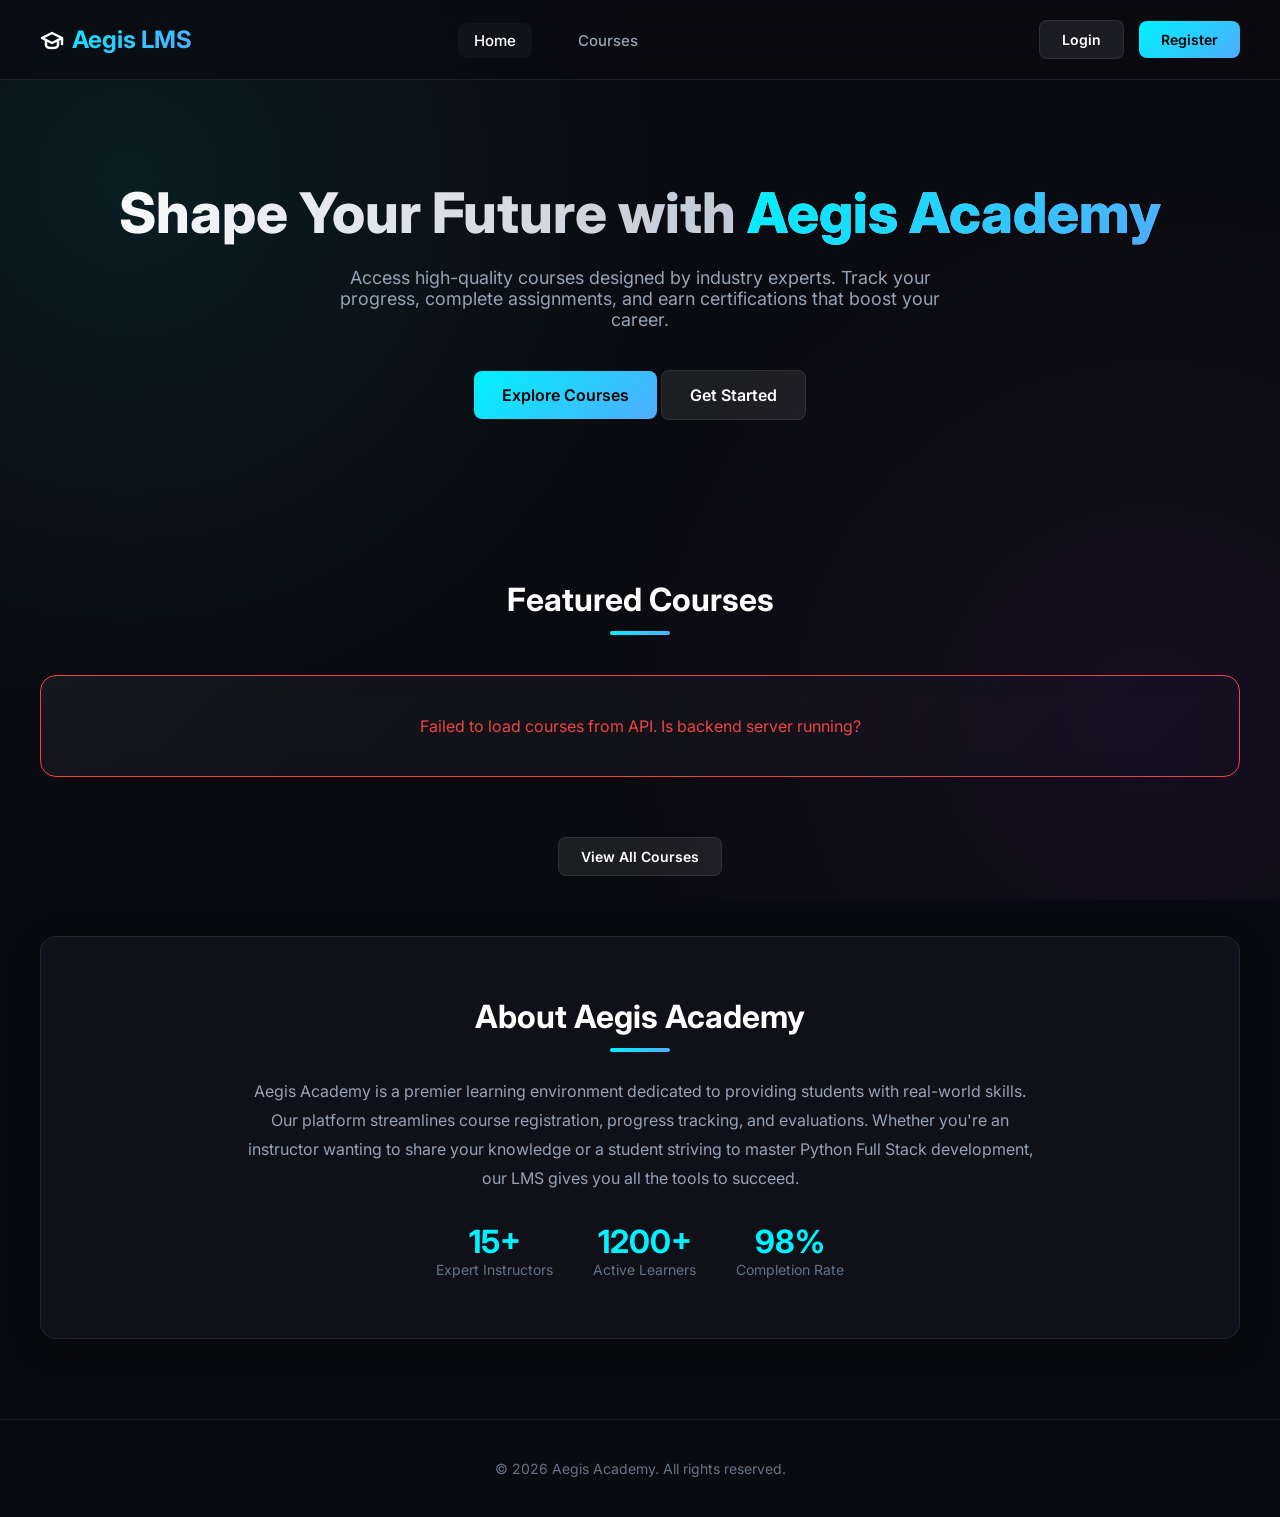
<file: Frontend/index.html>
<!DOCTYPE html>
<html lang="en">
<head>
    <meta charset="UTF-8">
    <meta name="viewport" content="width=device-width, initial-scale=1.0">
    <title>Aegis Academy | Learning Management System</title>
    <meta name="description" content="Manage and explore courses, submit assignments, track progress and earn certifications at Aegis Academy.">
    <link rel="stylesheet" href="style.css">
</head>
<body id="page-index">
    <!-- Navigation Bar -->
    <nav class="navbar">
        <a href="index.html" class="logo">
            <svg width="24" height="24" viewBox="0 0 24 24" fill="none" stroke="currentColor" stroke-width="2.5" stroke-linecap="round" stroke-linejoin="round"><path d="M22 10v6M2 10l10-5 10 5-10 5z"></path><path d="M6 12v5c0 2 2 3 6 3s6-1 6-3v-5"></path></svg>
            Aegis LMS
        </a>
        <button class="mobile-nav-toggle" id="nav-toggle">☰</button>
        <ul class="nav-links" id="nav-links">
            <li><a href="index.html" class="active">Home</a></li>
            <li><a href="courses.html">Courses</a></li>
            <li><a href="dashboard.html" class="student-only">Dashboard</a></li>
            <li><a href="enrollments.html" class="student-only">Enrollments</a></li>
            <li><a href="assignments.html" class="student-only">Assignments</a></li>
            <li><a href="admin.html" class="admin-only">Admin Control</a></li>
        </ul>
        <div class="nav-buttons" id="auth-buttons">
            <a href="login.html" class="btn btn-secondary">Login</a>
            <a href="register.html" class="btn btn-primary">Register</a>
        </div>
    </nav>

    <!-- Hero Banner -->
    <header class="hero container">
        <h1>Shape Your Future with <span>Aegis Academy</span></h1>
        <p>Access high-quality courses designed by industry experts. Track your progress, complete assignments, and earn certifications that boost your career.</p>
        <div class="hero-actions">
            <a href="courses.html" class="btn btn-primary" style="padding: 14px 28px; font-size: 16px;">Explore Courses</a>
            <a href="register.html" class="btn btn-secondary" style="padding: 14px 28px; font-size: 16px;">Get Started</a>
        </div>
    </header>

    <!-- Featured Courses Section -->
    <section class="container" style="padding: 60px 0;">
        <h2 class="section-title">Featured Courses</h2>
        <div class="courses-grid" id="featured-courses-container">
            <!-- Loading state, will be replaced by JS -->
            <div class="glass-card course-card" style="grid-column: 1 / -1; text-align: center; padding: 40px;">
                <p style="color: var(--text-secondary);">Connecting to API server and fetching courses...</p>
            </div>
        </div>
        <div style="text-align: center;">
            <a href="courses.html" class="btn btn-secondary">View All Courses</a>
        </div>
    </section>

    <!-- About Section -->
    <section class="container glass-panel" style="padding: 60px; margin-bottom: 80px; position: relative; overflow: hidden;">
        <div style="max-width: 800px; margin: 0 auto; text-align: center;">
            <h2 class="section-title" style="margin-bottom: 25px;">About Aegis Academy</h2>
            <p style="color: var(--text-secondary); font-size: 16px; line-height: 1.8; margin-bottom: 30px;">
                Aegis Academy is a premier learning environment dedicated to providing students with real-world skills. 
                Our platform streamlines course registration, progress tracking, and evaluations. Whether you're an 
                instructor wanting to share your knowledge or a student striving to master Python Full Stack development, 
                our LMS gives you all the tools to succeed.
            </p>
            <div style="display: flex; justify-content: center; gap: 40px; flex-wrap: wrap;">
                <div>
                    <h3 style="font-size: 32px; color: var(--accent-blue); font-weight: 700;">15+</h3>
                    <p style="color: var(--text-muted); font-size: 14px;">Expert Instructors</p>
                </div>
                <div>
                    <h3 style="font-size: 32px; color: var(--accent-blue); font-weight: 700;">1200+</h3>
                    <p style="color: var(--text-muted); font-size: 14px;">Active Learners</p>
                </div>
                <div>
                    <h3 style="font-size: 32px; color: var(--accent-blue); font-weight: 700;">98%</h3>
                    <p style="color: var(--text-muted); font-size: 14px;">Completion Rate</p>
                </div>
            </div>
        </div>
    </section>

    <footer style="text-align: center; padding: 40px 0; border-top: 1px solid var(--glass-border); color: var(--text-muted); font-size: 14px;">
        <p>&copy; 2026 Aegis Academy. All rights reserved.</p>
    </footer>

    <script src="script.js"></script>
</body>
</html>
</file>
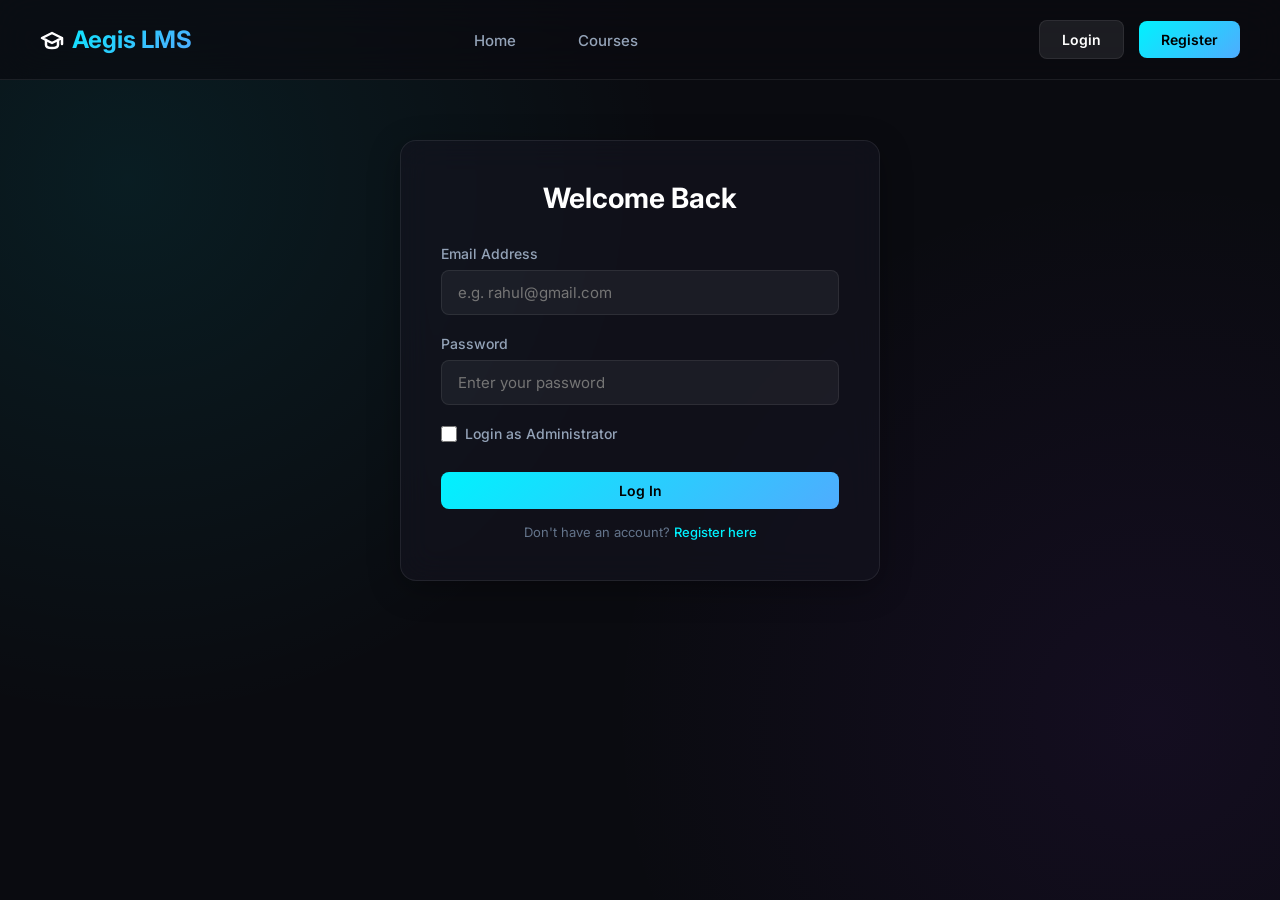
<file: Frontend/admin.html>
<!DOCTYPE html>
<html lang="en">
<head>
    <meta charset="UTF-8">
    <meta name="viewport" content="width=device-width, initial-scale=1.0">
    <title>Admin Dashboard | Aegis LMS</title>
    <link rel="stylesheet" href="style.css">
</head>
<body id="page-admin">
    <!-- Navigation Bar -->
    <nav class="navbar">
        <a href="index.html" class="logo">
            <svg width="24" height="24" viewBox="0 0 24 24" fill="none" stroke="currentColor" stroke-width="2.5" stroke-linecap="round" stroke-linejoin="round"><path d="M22 10v6M2 10l10-5 10 5-10 5z"></path><path d="M6 12v5c0 2 2 3 6 3s6-1 6-3v-5"></path></svg>
            Aegis LMS
        </a>
        <button class="mobile-nav-toggle" id="nav-toggle">☰</button>
        <ul class="nav-links" id="nav-links">
            <li><a href="index.html">Home</a></li>
            <li><a href="courses.html">Courses</a></li>
            <li><a href="dashboard.html" class="student-only">Dashboard</a></li>
            <li><a href="enrollments.html" class="student-only">Enrollments</a></li>
            <li><a href="assignments.html" class="student-only">Assignments</a></li>
            <li><a href="admin.html" class="active admin-only">Admin Control</a></li>
        </ul>
        <div class="nav-buttons" id="auth-buttons">
            <!-- Populated dynamically -->
        </div>
    </nav>

    <!-- Main Dashboard Container -->
    <main class="container" style="padding: 40px 0;">
        <div style="display: flex; justify-content: space-between; align-items: center; margin-bottom: 30px; flex-wrap: wrap; gap: 15px;">
            <div>
                <h2 style="font-size: 28px; font-weight: 700; margin-bottom: 5px;">Management Console</h2>
                <p style="color: var(--text-secondary); font-size: 15px;">Add, modify, and delete database records for all LMS models.</p>
            </div>
            <div id="active-db-badge" class="badge badge-active" style="padding: 8px 16px; font-size: 13px;">Connected: MongoDB Atlas</div>
        </div>

        <!-- Tab Headers -->
        <div class="tab-headers">
            <button class="tab-btn active" onclick="switchTab('students')">Students</button>
            <button class="tab-btn" onclick="switchTab('instructors')">Instructors</button>
            <button class="tab-btn" onclick="switchTab('courses')">Courses</button>
            <button class="tab-btn" onclick="switchTab('enrollments')">Enrollments</button>
            <button class="tab-btn" onclick="switchTab('assignments')">Assignments</button>
        </div>

        <!-- Tab Panes -->
        
        <!-- STUDENTS TAB -->
        <div class="tab-pane active" id="tab-students">
            <div style="display: flex; justify-content: space-between; align-items: center; margin-bottom: 20px;">
                <h3 style="font-size: 20px; font-weight: 700;">Student Directory</h3>
                <button class="btn btn-primary" onclick="openAddModal('student')">+ Add Student</button>
            </div>
            <div class="glass-panel" style="padding: 20px;">
                <div class="table-container">
                    <table class="custom-table">
                        <thead>
                            <tr>
                                <th>Student ID</th>
                                <th>Full Name</th>
                                <th>Email</th>
                                <th>Phone</th>
                                <th>Qualification</th>
                                <th>Actions</th>
                            </tr>
                        </thead>
                        <tbody id="admin-students-list">
                            <!-- Populated dynamically -->
                        </tbody>
                    </table>
                </div>
            </div>
        </div>

        <!-- INSTRUCTORS TAB -->
        <div class="tab-pane" id="tab-instructors">
            <div style="display: flex; justify-content: space-between; align-items: center; margin-bottom: 20px;">
                <h3 style="font-size: 20px; font-weight: 700;">Instructor Directory</h3>
                <button class="btn btn-primary" onclick="openAddModal('instructor')">+ Add Instructor</button>
            </div>
            <div class="glass-panel" style="padding: 20px;">
                <div class="table-container">
                    <table class="custom-table">
                        <thead>
                            <tr>
                                <th>Instructor ID</th>
                                <th>Instructor Name</th>
                                <th>Specialization</th>
                                <th>Experience (Years)</th>
                                <th>Email</th>
                                <th>Phone</th>
                                <th>Actions</th>
                            </tr>
                        </thead>
                        <tbody id="admin-instructors-list">
                            <!-- Populated dynamically -->
                        </tbody>
                    </table>
                </div>
            </div>
        </div>

        <!-- COURSES TAB -->
        <div class="tab-pane" id="tab-courses">
            <div style="display: flex; justify-content: space-between; align-items: center; margin-bottom: 20px;">
                <h3 style="font-size: 20px; font-weight: 700;">Course Catalogue</h3>
                <button class="btn btn-primary" onclick="openAddModal('course')">+ Add Course</button>
            </div>
            <div class="glass-panel" style="padding: 20px;">
                <div class="table-container">
                    <table class="custom-table">
                        <thead>
                            <tr>
                                <th>Course ID</th>
                                <th>Course Name</th>
                                <th>Instructor</th>
                                <th>Category</th>
                                <th>Duration</th>
                                <th>Price</th>
                                <th>Level</th>
                                <th>Actions</th>
                            </tr>
                        </thead>
                        <tbody id="admin-courses-list">
                            <!-- Populated dynamically -->
                        </tbody>
                    </table>
                </div>
            </div>
        </div>

        <!-- ENROLLMENTS TAB -->
        <div class="tab-pane" id="tab-enrollments">
            <div style="display: flex; justify-content: space-between; align-items: center; margin-bottom: 20px;">
                <h3 style="font-size: 20px; font-weight: 700;">Course Enrollments</h3>
                <button class="btn btn-primary" onclick="openAddModal('enrollment')">+ Add Enrollment</button>
            </div>
            <div class="glass-panel" style="padding: 20px;">
                <div class="table-container">
                    <table class="custom-table">
                        <thead>
                            <tr>
                                <th>Enrollment ID</th>
                                <th>Student Name</th>
                                <th>Course Name</th>
                                <th>Enrollment Date</th>
                                <th>Payment</th>
                                <th>Course Status</th>
                                <th>Actions</th>
                            </tr>
                        </thead>
                        <tbody id="admin-enrollments-list">
                            <!-- Populated dynamically -->
                        </tbody>
                    </table>
                </div>
            </div>
        </div>

        <!-- ASSIGNMENTS TAB -->
        <div class="tab-pane" id="tab-assignments">
            <div style="display: flex; justify-content: space-between; align-items: center; margin-bottom: 20px;">
                <h3 style="font-size: 20px; font-weight: 700;">Assignment Submissions</h3>
                <button class="btn btn-primary" onclick="openAddModal('assignment')">+ Add Assignment</button>
            </div>
            <div class="glass-panel" style="padding: 20px;">
                <div class="table-container">
                    <table class="custom-table">
                        <thead>
                            <tr>
                                <th>Assignment ID</th>
                                <th>Course Name</th>
                                <th>Student Name</th>
                                <th>Assignment Title</th>
                                <th>Submission Date</th>
                                <th>Marks</th>
                                <th>Status</th>
                                <th>Actions</th>
                            </tr>
                        </thead>
                        <tbody id="admin-assignments-list">
                            <!-- Populated dynamically -->
                        </tbody>
                    </table>
                </div>
            </div>
        </div>
    </main>

    <!-- ==================== DYNAMIC MODALS FOR CRUD ==================== -->

    <!-- STUDENT MODAL -->
    <div class="modal" id="modal-student">
        <div class="modal-content glass-panel" style="max-width: 500px;">
            <span class="close-btn" onclick="closeModal('student')">&times;</span>
            <h3 id="student-modal-title" style="font-size: 22px; font-weight: 700; margin-bottom: 20px; color: var(--accent-blue);">Add Student</h3>
            <form id="form-student" onsubmit="saveRecord(event, 'student')">
                <input type="hidden" id="student-edit-id">
                <div class="form-group" id="student-id-field-group">
                    <label for="student_id">Student ID (Leave blank to auto-generate)</label>
                    <input type="number" id="student_id" class="form-control" placeholder="e.g. 101">
                </div>
                <div class="form-group">
                    <label for="student_full_name">Full Name</label>
                    <input type="text" id="student_full_name" class="form-control" required placeholder="e.g. Rahul Sharma">
                </div>
                <div class="form-group">
                    <label for="student_email">Email</label>
                    <input type="email" id="student_email" class="form-control" required placeholder="e.g. rahul@gmail.com">
                </div>
                <div class="form-group">
                    <label for="student_phone">Phone</label>
                    <input type="text" id="student_phone" class="form-control" required placeholder="e.g. 9876543210">
                </div>
                <div class="form-group">
                    <label for="student_qualification">Qualification</label>
                    <input type="text" id="student_qualification" class="form-control" required placeholder="e.g. B.Tech">
                </div>
                <div class="form-group" id="student-password-field-group">
                    <label for="student_password">Password</label>
                    <input type="password" id="student_password" class="form-control" placeholder="Password for login">
                </div>
                <button type="submit" class="btn btn-primary" style="width: 100%; margin-top: 10px;">Save Student</button>
            </form>
        </div>
    </div>

    <!-- INSTRUCTOR MODAL -->
    <div class="modal" id="modal-instructor">
        <div class="modal-content glass-panel" style="max-width: 500px;">
            <span class="close-btn" onclick="closeModal('instructor')">&times;</span>
            <h3 id="instructor-modal-title" style="font-size: 22px; font-weight: 700; margin-bottom: 20px; color: var(--accent-blue);">Add Instructor</h3>
            <form id="form-instructor" onsubmit="saveRecord(event, 'instructor')">
                <input type="hidden" id="instructor-edit-id">
                <div class="form-group" id="instructor-id-field-group">
                    <label for="instructor_id">Instructor ID (Leave blank to auto-generate)</label>
                    <input type="number" id="instructor_id" class="form-control" placeholder="e.g. 201">
                </div>
                <div class="form-group">
                    <label for="instructor_name">Instructor Name</label>
                    <input type="text" id="instructor_name" class="form-control" required placeholder="e.g. Saran Velmurugan">
                </div>
                <div class="form-group">
                    <label for="instructor_specialization">Specialization</label>
                    <input type="text" id="instructor_specialization" class="form-control" required placeholder="e.g. Full Stack Development">
                </div>
                <div class="form-group">
                    <label for="instructor_experience">Experience (Years)</label>
                    <input type="number" id="instructor_experience" class="form-control" required placeholder="e.g. 5">
                </div>
                <div class="form-group">
                    <label for="instructor_email">Email</label>
                    <input type="email" id="instructor_email" class="form-control" required placeholder="e.g. trainer@gmail.com">
                </div>
                <div class="form-group">
                    <label for="instructor_phone">Phone</label>
                    <input type="text" id="instructor_phone" class="form-control" required placeholder="e.g. 9876543211">
                </div>
                <button type="submit" class="btn btn-primary" style="width: 100%; margin-top: 10px;">Save Instructor</button>
            </form>
        </div>
    </div>

    <!-- COURSE MODAL -->
    <div class="modal" id="modal-course">
        <div class="modal-content glass-panel" style="max-width: 500px;">
            <span class="close-btn" onclick="closeModal('course')">&times;</span>
            <h3 id="course-modal-title" style="font-size: 22px; font-weight: 700; margin-bottom: 20px; color: var(--accent-blue);">Add Course</h3>
            <form id="form-course" onsubmit="saveRecord(event, 'course')">
                <input type="hidden" id="course-edit-id">
                <div class="form-group" id="course-id-field-group">
                    <label for="course_id">Course ID (Leave blank to auto-generate)</label>
                    <input type="number" id="course_id" class="form-control" placeholder="e.g. 301">
                </div>
                <div class="form-group">
                    <label for="course_name">Course Name</label>
                    <input type="text" id="course_name" class="form-control" required placeholder="e.g. Python Full Stack">
                </div>
                <div class="form-group">
                    <label for="course_instructor">Instructor Name</label>
                    <select id="course_instructor" class="form-control" required style="background: var(--bg-secondary);">
                        <!-- Loaded dynamically -->
                    </select>
                </div>
                <div class="form-group">
                    <label for="course_category">Category</label>
                    <input type="text" id="course_category" class="form-control" required placeholder="e.g. Programming">
                </div>
                <div class="form-group">
                    <label for="course_duration">Duration</label>
                    <input type="text" id="course_duration" class="form-control" required placeholder="e.g. 6 Months">
                </div>
                <div class="form-group">
                    <label for="course_price">Price (₹)</label>
                    <input type="number" id="course_price" class="form-control" required placeholder="e.g. 25000">
                </div>
                <div class="form-group">
                    <label for="course_level">Level</label>
                    <select id="course_level" class="form-control" required style="background: var(--bg-secondary);">
                        <option value="Beginner">Beginner</option>
                        <option value="Intermediate">Intermediate</option>
                        <option value="Advanced">Advanced</option>
                    </select>
                </div>
                <button type="submit" class="btn btn-primary" style="width: 100%; margin-top: 10px;">Save Course</button>
            </form>
        </div>
    </div>

    <!-- ENROLLMENT MODAL -->
    <div class="modal" id="modal-enrollment">
        <div class="modal-content glass-panel" style="max-width: 500px;">
            <span class="close-btn" onclick="closeModal('enrollment')">&times;</span>
            <h3 id="enrollment-modal-title" style="font-size: 22px; font-weight: 700; margin-bottom: 20px; color: var(--accent-blue);">Add Enrollment</h3>
            <form id="form-enrollment" onsubmit="saveRecord(event, 'enrollment')">
                <input type="hidden" id="enrollment-edit-id">
                <div class="form-group" id="enrollment-id-field-group">
                    <label for="enrollment_id">Enrollment ID (Leave blank to auto-generate)</label>
                    <input type="number" id="enrollment_id" class="form-control" placeholder="e.g. 401">
                </div>
                <div class="form-group">
                    <label for="enrollment_student">Student Name</label>
                    <select id="enrollment_student" class="form-control" required style="background: var(--bg-secondary);">
                        <!-- Loaded dynamically -->
                    </select>
                </div>
                <div class="form-group">
                    <label for="enrollment_course">Course Name</label>
                    <select id="enrollment_course" class="form-control" required style="background: var(--bg-secondary);">
                        <!-- Loaded dynamically -->
                    </select>
                </div>
                <div class="form-group">
                    <label for="enrollment_date">Enrollment Date</label>
                    <input type="date" id="enrollment_date" class="form-control" required>
                </div>
                <div class="form-group">
                    <label for="enrollment_payment">Payment Status</label>
                    <select id="enrollment_payment" class="form-control" required style="background: var(--bg-secondary);">
                        <option value="Paid">Paid</option>
                        <option value="Pending">Pending</option>
                    </select>
                </div>
                <div class="form-group">
                    <label for="enrollment_status">Course Status</label>
                    <select id="enrollment_status" class="form-control" required style="background: var(--bg-secondary);">
                        <option value="Active">Active</option>
                        <option value="Completed">Completed</option>
                        <option value="Cancelled">Cancelled</option>
                    </select>
                </div>
                <!-- Progress update (Bonus feature control on Enrollment admin update) -->
                <div class="form-group" id="enrollment-progress-group" style="display: none;">
                    <label for="enrollment_progress">Course Progress Percentage (%)</label>
                    <input type="number" id="enrollment_progress" class="form-control" min="0" max="100" placeholder="0">
                </div>
                <button type="submit" class="btn btn-primary" style="width: 100%; margin-top: 10px;">Save Enrollment</button>
            </form>
        </div>
    </div>

    <!-- ASSIGNMENT MODAL -->
    <div class="modal" id="modal-assignment">
        <div class="modal-content glass-panel" style="max-width: 500px;">
            <span class="close-btn" onclick="closeModal('assignment')">&times;</span>
            <h3 id="assignment-modal-title" style="font-size: 22px; font-weight: 700; margin-bottom: 20px; color: var(--accent-blue);">Add Assignment</h3>
            <form id="form-assignment" onsubmit="saveRecord(event, 'assignment')">
                <input type="hidden" id="assignment-edit-id">
                <div class="form-group" id="assignment-id-field-group">
                    <label for="assignment_id">Assignment ID (Leave blank to auto-generate)</label>
                    <input type="number" id="assignment_id" class="form-control" placeholder="e.g. 501">
                </div>
                <div class="form-group">
                    <label for="assignment_course">Course Name</label>
                    <select id="assignment_course" class="form-control" required style="background: var(--bg-secondary);">
                        <!-- Loaded dynamically -->
                    </select>
                </div>
                <div class="form-group">
                    <label for="assignment_student">Student Name</label>
                    <select id="assignment_student" class="form-control" required style="background: var(--bg-secondary);">
                        <!-- Loaded dynamically -->
                    </select>
                </div>
                <div class="form-group">
                    <label for="assignment_title">Assignment Title</label>
                    <input type="text" id="assignment_title" class="form-control" required placeholder="e.g. Student Management System">
                </div>
                <div class="form-group">
                    <label for="assignment_date">Submission Date</label>
                    <input type="date" id="assignment_date" class="form-control" required>
                </div>
                <div class="form-group">
                    <label for="assignment_marks">Marks Obtained</label>
                    <input type="number" id="assignment_marks" class="form-control" value="0" min="0" max="100">
                </div>
                <div class="form-group">
                    <label for="assignment_status">Submission Status</label>
                    <select id="assignment_status" class="form-control" required style="background: var(--bg-secondary);">
                        <option value="Pending">Pending</option>
                        <option value="Submitted">Submitted</option>
                        <option value="Evaluated">Evaluated</option>
                    </select>
                </div>
                <button type="submit" class="btn btn-primary" style="width: 100%; margin-top: 10px;">Save Assignment</button>
            </form>
        </div>
    </div>

    <script src="script.js"></script>
</body>
</html>
</file>
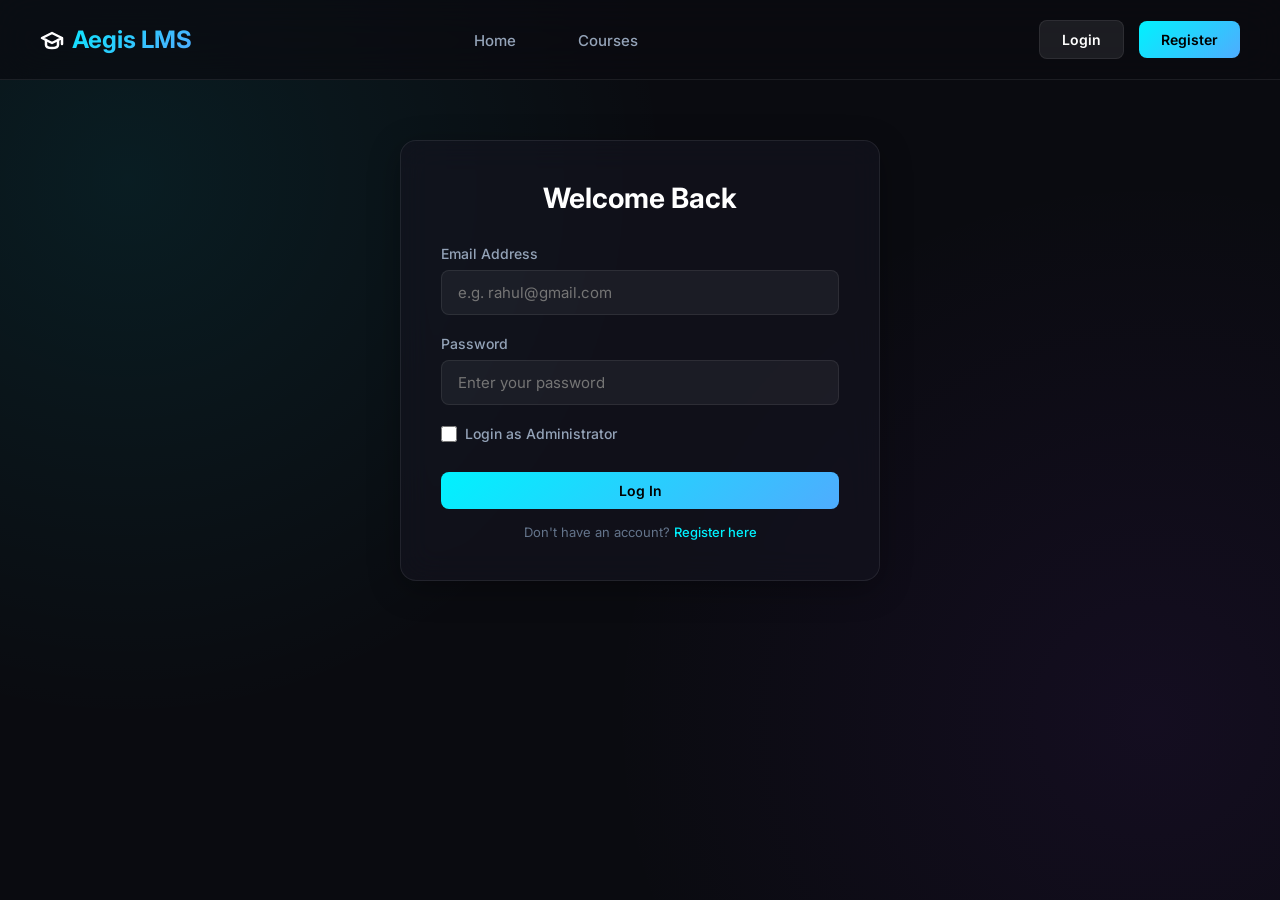
<file: Frontend/assignments.html>
<!DOCTYPE html>
<html lang="en">
<head>
    <meta charset="UTF-8">
    <meta name="viewport" content="width=device-width, initial-scale=1.0">
    <title>My Assignments | Aegis LMS</title>
    <link rel="stylesheet" href="style.css">
</head>
<body id="page-assignments">
    <!-- Navigation Bar -->
    <nav class="navbar">
        <a href="index.html" class="logo">
            <svg width="24" height="24" viewBox="0 0 24 24" fill="none" stroke="currentColor" stroke-width="2.5" stroke-linecap="round" stroke-linejoin="round"><path d="M22 10v6M2 10l10-5 10 5-10 5z"></path><path d="M6 12v5c0 2 2 3 6 3s6-1 6-3v-5"></path></svg>
            Aegis LMS
        </a>
        <button class="mobile-nav-toggle" id="nav-toggle">☰</button>
        <ul class="nav-links" id="nav-links">
            <li><a href="index.html">Home</a></li>
            <li><a href="courses.html">Courses</a></li>
            <li><a href="dashboard.html" class="student-only">Dashboard</a></li>
            <li><a href="enrollments.html" class="student-only">Enrollments</a></li>
            <li><a href="assignments.html" class="student-only active">Assignments</a></li>
            <li><a href="admin.html" class="admin-only">Admin Control</a></li>
        </ul>
        <div class="nav-buttons" id="auth-buttons">
            <!-- Populated dynamically -->
        </div>
    </nav>

    <!-- Main Layout -->
    <div class="dashboard-layout">
        <!-- Sidebar -->
        <aside class="sidebar">
            <a href="dashboard.html" class="sidebar-link">
                <svg width="18" height="18" viewBox="0 0 24 24" fill="none" stroke="currentColor" stroke-width="2" stroke-linecap="round" stroke-linejoin="round"><rect x="3" y="3" width="7" height="9"></rect><rect x="14" y="3" width="7" height="5"></rect><rect x="14" y="12" width="7" height="9"></rect><rect x="3" y="16" width="7" height="5"></rect></svg>
                Overview
            </a>
            <a href="enrollments.html" class="sidebar-link">
                <svg width="18" height="18" viewBox="0 0 24 24" fill="none" stroke="currentColor" stroke-width="2" stroke-linecap="round" stroke-linejoin="round"><path d="M4 19.5A2.5 2.5 0 0 1 6.5 17H20"></path><path d="M6.5 2H20v20H6.5A2.5 2.5 0 0 1 4 19.5v-15A2.5 2.5 0 0 1 6.5 2z"></path></svg>
                My Courses
            </a>
            <a href="assignments.html" class="sidebar-link active">
                <svg width="18" height="18" viewBox="0 0 24 24" fill="none" stroke="currentColor" stroke-width="2" stroke-linecap="round" stroke-linejoin="round"><path d="M14 2H6a2 2 0 0 0-2 2v16a2 2 0 0 0 2 2h12a2 2 0 0 0 2-2V8z"></path><polyline points="14 2 14 8 20 8"></polyline><line x1="16" y1="13" x2="8" y2="13"></line><line x1="16" y1="17" x2="8" y2="17"></line><polyline points="10 9 9 9 8 9"></polyline></svg>
                Assignments
            </a>
        </aside>

        <!-- Content Area -->
        <main class="dashboard-content">
            <div style="display: flex; justify-content: space-between; align-items: center; margin-bottom: 25px; flex-wrap: wrap; gap: 15px;">
                <h2 style="font-size: 28px; font-weight: 700;">My Assignments</h2>
                <button class="btn btn-primary" id="new-submission-btn">+ Submit Assignment</button>
            </div>

            <!-- Assignments Table -->
            <div class="glass-panel" style="padding: 24px;">
                <div class="table-container">
                    <table class="custom-table" id="assignments-table">
                        <thead>
                            <tr>
                                <th>ID</th>
                                <th>Course</th>
                                <th>Assignment Title</th>
                                <th>Submission Date</th>
                                <th>Marks Obtained</th>
                                <th>Status</th>
                            </tr>
                        </thead>
                        <tbody id="assignments-list">
                            <!-- Loaded dynamically -->
                            <tr>
                                <td colspan="6" style="text-align: center; color: var(--text-secondary);">Loading assignments...</td>
                            </tr>
                        </tbody>
                    </table>
                </div>
            </div>
        </main>
    </div>

    <!-- Submit Assignment Modal -->
    <div class="modal" id="submit-modal">
        <div class="modal-content glass-panel" style="max-width: 500px;">
            <span class="close-btn" id="close-submit-modal">&times;</span>
            <h3 style="font-size: 22px; font-weight: 700; margin-bottom: 20px; color: var(--accent-blue);">Submit Assignment</h3>
            <form id="submit-assignment-form">
                <div class="form-group">
                    <label for="submit-course">Course Name</label>
                    <select id="submit-course" class="form-control" required style="background: var(--bg-secondary);">
                        <!-- Loaded dynamically based on active enrollments -->
                    </select>
                </div>
                <div class="form-group">
                    <label for="submit-title">Assignment Title</label>
                    <input type="text" id="submit-title" class="form-control" placeholder="e.g. Student Management System" required>
                </div>
                <div class="form-group">
                    <label for="submit-date">Submission Date</label>
                    <input type="date" id="submit-date" class="form-control" required>
                </div>
                <button type="submit" class="btn btn-primary" style="width: 100%; margin-top: 10px;">Submit Task</button>
            </form>
        </div>
    </div>

    <script src="script.js"></script>
</body>
</html>
</file>
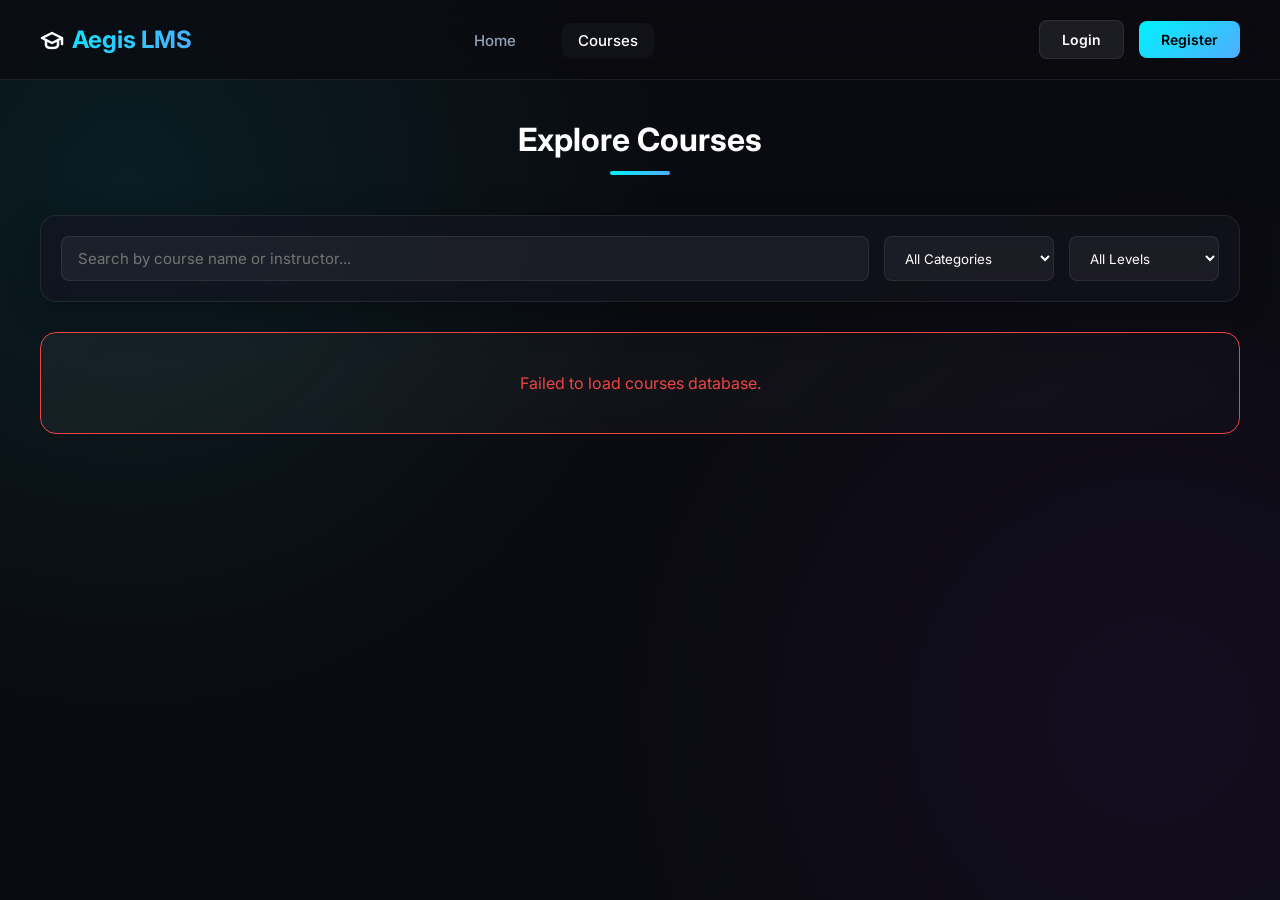
<file: Frontend/courses.html>
<!DOCTYPE html>
<html lang="en">
<head>
    <meta charset="UTF-8">
    <meta name="viewport" content="width=device-width, initial-scale=1.0">
    <title>Courses | Aegis LMS</title>
    <link rel="stylesheet" href="style.css">
</head>
<body id="page-courses">
    <!-- Navigation Bar -->
    <nav class="navbar">
        <a href="index.html" class="logo">
            <svg width="24" height="24" viewBox="0 0 24 24" fill="none" stroke="currentColor" stroke-width="2.5" stroke-linecap="round" stroke-linejoin="round"><path d="M22 10v6M2 10l10-5 10 5-10 5z"></path><path d="M6 12v5c0 2 2 3 6 3s6-1 6-3v-5"></path></svg>
            Aegis LMS
        </a>
        <button class="mobile-nav-toggle" id="nav-toggle">☰</button>
        <ul class="nav-links" id="nav-links">
            <li><a href="index.html">Home</a></li>
            <li><a href="courses.html" class="active">Courses</a></li>
            <li><a href="dashboard.html" class="student-only">Dashboard</a></li>
            <li><a href="enrollments.html" class="student-only">Enrollments</a></li>
            <li><a href="assignments.html" class="student-only">Assignments</a></li>
            <li><a href="admin.html" class="admin-only">Admin Control</a></li>
        </ul>
        <div class="nav-buttons" id="auth-buttons">
            <!-- Populated dynamically via JS based on login status -->
        </div>
    </nav>

    <!-- Main Content -->
    <main class="container" style="padding: 40px 0;">
        <h2 class="section-title">Explore Courses</h2>

        <!-- Search & Filter Controls (Bonus Feature) -->
        <div class="glass-panel filter-bar" style="padding: 20px;">
            <input type="text" id="course-search" class="form-control filter-input" placeholder="Search by course name or instructor...">
            <select id="course-category" class="filter-select">
                <option value="">All Categories</option>
                <option value="Programming">Programming</option>
                <option value="Web Development">Web Development</option>
                <option value="Data Science">Data Science</option>
                <option value="Design">Design</option>
            </select>
            <select id="course-level" class="filter-select">
                <option value="">All Levels</option>
                <option value="Beginner">Beginner</option>
                <option value="Intermediate">Intermediate</option>
                <option value="Advanced">Advanced</option>
            </select>
        </div>

        <!-- Course Cards Grid -->
        <div class="courses-grid" id="courses-container">
            <!-- Loaded dynamically by JS -->
            <div class="glass-card" style="grid-column: 1 / -1; text-align: center; padding: 40px;">
                <p style="color: var(--text-secondary);">Loading courses from database...</p>
            </div>
        </div>
    </main>

    <!-- Enrollment Success/Confirm Modal -->
    <div class="modal" id="enroll-modal">
        <div class="modal-content glass-panel">
            <span class="close-btn" id="close-enroll-modal">&times;</span>
            <h3 style="font-size: 22px; font-weight: 700; margin-bottom: 15px; color: var(--accent-blue);" id="modal-course-title">Enroll in Course</h3>
            <p style="color: var(--text-secondary); margin-bottom: 25px; line-height: 1.6;" id="modal-course-desc">Confirm your enrollment. This will add the course to your learning list.</p>
            <div style="display: flex; gap: 15px; justify-content: flex-end;">
                <button class="btn btn-secondary" id="cancel-enroll-btn">Cancel</button>
                <button class="btn btn-primary" id="confirm-enroll-btn">Confirm & Pay</button>
            </div>
        </div>
    </div>

    <script src="script.js"></script>
</body>
</html>
</file>
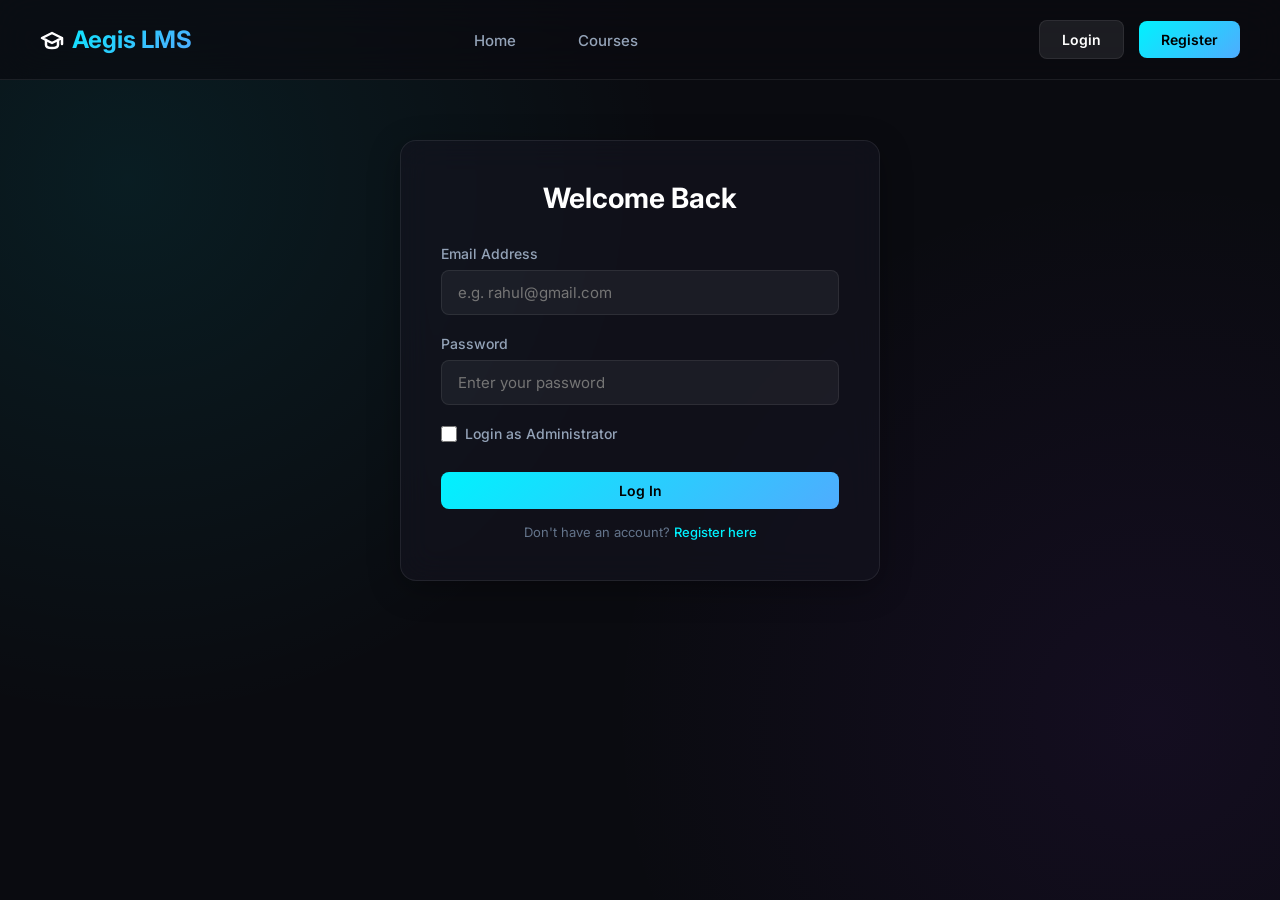
<file: Frontend/dashboard.html>
<!DOCTYPE html>
<html lang="en">
<head>
    <meta charset="UTF-8">
    <meta name="viewport" content="width=device-width, initial-scale=1.0">
    <title>Student Dashboard | Aegis LMS</title>
    <link rel="stylesheet" href="style.css">
</head>
<body id="page-dashboard">
    <!-- Navigation Bar -->
    <nav class="navbar">
        <a href="index.html" class="logo">
            <svg width="24" height="24" viewBox="0 0 24 24" fill="none" stroke="currentColor" stroke-width="2.5" stroke-linecap="round" stroke-linejoin="round"><path d="M22 10v6M2 10l10-5 10 5-10 5z"></path><path d="M6 12v5c0 2 2 3 6 3s6-1 6-3v-5"></path></svg>
            Aegis LMS
        </a>
        <button class="mobile-nav-toggle" id="nav-toggle">☰</button>
        <ul class="nav-links" id="nav-links">
            <li><a href="index.html">Home</a></li>
            <li><a href="courses.html">Courses</a></li>
            <li><a href="dashboard.html" class="active student-only">Dashboard</a></li>
            <li><a href="enrollments.html" class="student-only">Enrollments</a></li>
            <li><a href="assignments.html" class="student-only">Assignments</a></li>
            <li><a href="admin.html" class="admin-only">Admin Control</a></li>
        </ul>
        <div class="nav-buttons" id="auth-buttons">
            <!-- Populated dynamically -->
        </div>
    </nav>

    <!-- Main Layout -->
    <div class="dashboard-layout">
        <!-- Sidebar -->
        <aside class="sidebar">
            <a href="dashboard.html" class="sidebar-link active">
                <svg width="18" height="18" viewBox="0 0 24 24" fill="none" stroke="currentColor" stroke-width="2" stroke-linecap="round" stroke-linejoin="round"><rect x="3" y="3" width="7" height="9"></rect><rect x="14" y="3" width="7" height="5"></rect><rect x="14" y="12" width="7" height="9"></rect><rect x="3" y="16" width="7" height="5"></rect></svg>
                Overview
            </a>
            <a href="enrollments.html" class="sidebar-link">
                <svg width="18" height="18" viewBox="0 0 24 24" fill="none" stroke="currentColor" stroke-width="2" stroke-linecap="round" stroke-linejoin="round"><path d="M4 19.5A2.5 2.5 0 0 1 6.5 17H20"></path><path d="M6.5 2H20v20H6.5A2.5 2.5 0 0 1 4 19.5v-15A2.5 2.5 0 0 1 6.5 2z"></path></svg>
                My Courses
            </a>
            <a href="assignments.html" class="sidebar-link">
                <svg width="18" height="18" viewBox="0 0 24 24" fill="none" stroke="currentColor" stroke-width="2" stroke-linecap="round" stroke-linejoin="round"><path d="M14 2H6a2 2 0 0 0-2 2v16a2 2 0 0 0 2 2h12a2 2 0 0 0 2-2V8z"></path><polyline points="14 2 14 8 20 8"></polyline><line x1="16" y1="13" x2="8" y2="13"></line><line x1="16" y1="17" x2="8" y2="17"></line><polyline points="10 9 9 9 8 9"></polyline></svg>
                Assignments
            </a>
        </aside>

        <!-- Content Area -->
        <main class="dashboard-content">
            <div style="margin-bottom: 30px;">
                <h2 style="font-size: 28px; font-weight: 700; margin-bottom: 5px;">Welcome back, <span id="welcome-student-name" style="background: var(--accent-gradient); -webkit-background-clip: text; -webkit-text-fill-color: transparent;">Student</span>!</h2>
                <p style="color: var(--text-secondary); font-size: 15px;">Here is your overall learning progress and status summary.</p>
            </div>

            <!-- Stats Grid -->
            <div class="stats-grid">
                <div class="glass-panel stat-card">
                    <div class="stat-label">Total Courses Enrolled</div>
                    <div class="stat-value" id="stat-total-courses">0</div>
                </div>
                <div class="glass-panel stat-card">
                    <div class="stat-label">Active Courses</div>
                    <div class="stat-value" id="stat-active-courses">0</div>
                </div>
                <div class="glass-panel stat-card">
                    <div class="stat-label">Completed Courses</div>
                    <div class="stat-value" id="stat-completed-courses">0</div>
                </div>
                <div class="glass-panel stat-card">
                    <div class="stat-label">Assignments Evaluated</div>
                    <div class="stat-value" id="stat-evaluated-assignments">0</div>
                </div>
            </div>

            <!-- Double Column layout -->
            <div style="display: grid; grid-template-columns: 2fr 1fr; gap: 30px; margin-top: 30px;" class="dashboard-secondary-grid">
                <!-- Left: Recent Enrollments and progress -->
                <div class="glass-panel" style="padding: 25px;">
                    <h3 style="font-size: 20px; font-weight: 700; margin-bottom: 20px; border-bottom: 1px solid var(--glass-border); padding-bottom: 10px;">Recent Academic Activity</h3>
                    <div id="dashboard-recent-activity">
                        <!-- Loaded dynamically -->
                        <p style="color: var(--text-secondary); text-align: center; padding: 20px;">No recent course enrollment activity found.</p>
                    </div>
                </div>

                <!-- Right: Overall progress circle and assignment stats -->
                <div class="glass-panel" style="padding: 25px; display: flex; flex-direction: column; align-items: center; justify-content: center; text-align: center;">
                    <h3 style="font-size: 20px; font-weight: 700; margin-bottom: 20px; width: 100%; border-bottom: 1px solid var(--glass-border); padding-bottom: 10px;">Overall Learning Progress</h3>
                    
                    <!-- Progress Circle -->
                    <div style="position: relative; width: 150px; height: 150px; margin: 20px 0;">
                        <svg width="150" height="150" viewBox="0 0 150 150">
                            <circle cx="75" cy="75" r="65" stroke="rgba(255,255,255,0.05)" stroke-width="12" fill="transparent"/>
                            <circle cx="75" cy="75" r="65" stroke="url(#progress-grad)" stroke-width="12" stroke-dasharray="408" stroke-dashoffset="408" stroke-linecap="round" fill="transparent" id="progress-circle-fill" style="transition: stroke-dashoffset 0.8s ease-in-out; transform: rotate(-90deg); transform-origin: 50% 50%;"/>
                            <defs>
                                <linearGradient id="progress-grad" x1="0%" y1="0%" x2="100%" y2="100%">
                                    <stop offset="0%" stop-color="#00f2fe" />
                                    <stop offset="100%" stop-color="#8a2be2" />
                                </linearGradient>
                            </defs>
                        </svg>
                        <div style="position: absolute; top: 50%; left: 50%; transform: translate(-50%, -50%); font-size: 28px; font-weight: 700;" id="progress-percentage-label">
                            0%
                        </div>
                    </div>
                    
                    <p style="color: var(--text-secondary); font-size: 14px; line-height: 1.5;" id="progress-summary-text">Start completing lessons in your courses to see this grow!</p>
                </div>
            </div>
        </main>
    </div>

    <!-- Inline styles to adjust double column on smaller displays -->
    <style>
        @media (max-width: 990px) {
            .dashboard-secondary-grid {
                grid-template-columns: 1fr !important;
            }
        }
    </style>

    <script src="script.js"></script>
</body>
</html>
</file>
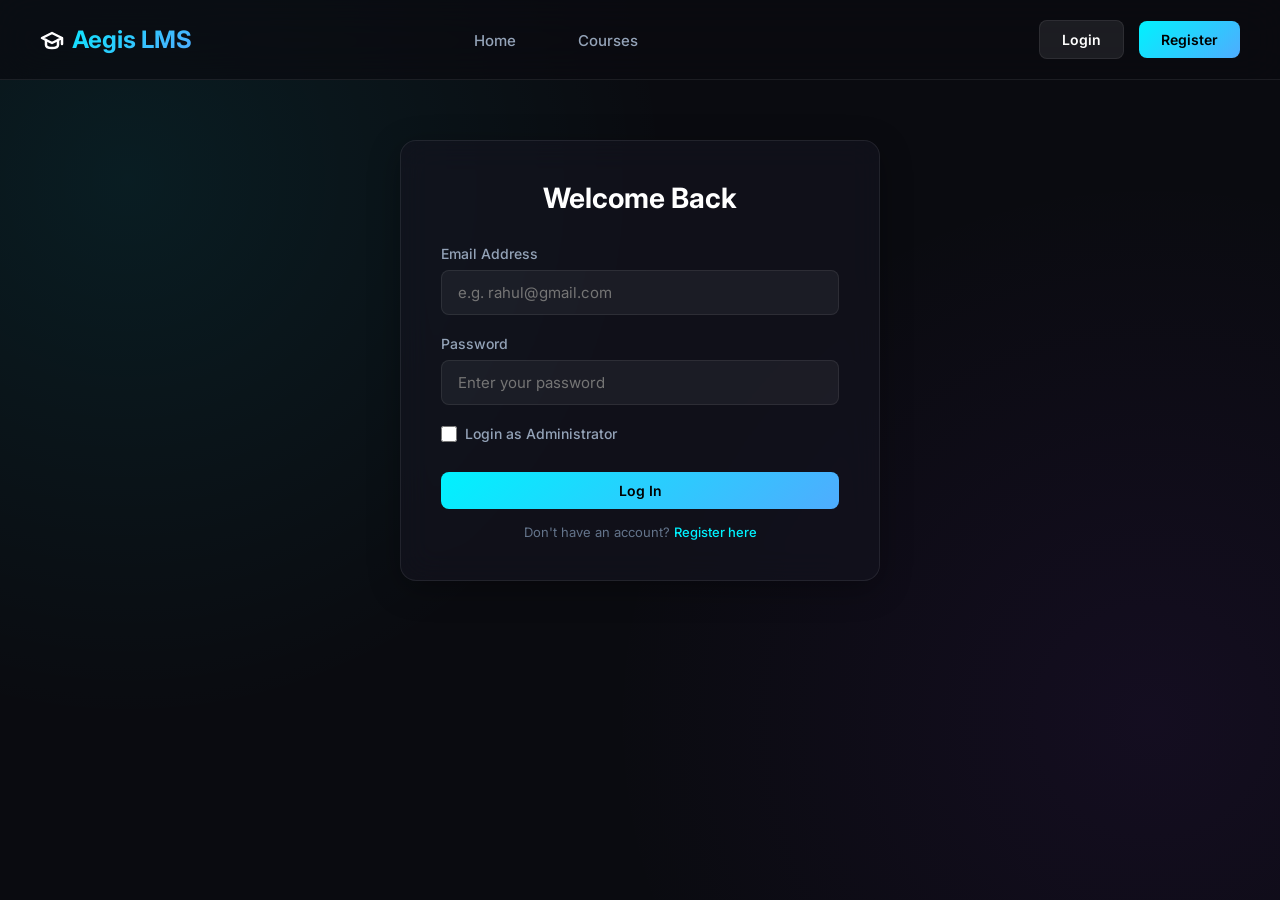
<file: Frontend/login.html>
<!DOCTYPE html>
<html lang="en">
<head>
    <meta charset="UTF-8">
    <meta name="viewport" content="width=device-width, initial-scale=1.0">
    <title>Login | Aegis LMS</title>
    <link rel="stylesheet" href="style.css">
</head>
<body id="page-login">
    <!-- Navigation Bar -->
    <nav class="navbar">
        <a href="index.html" class="logo">
            <svg width="24" height="24" viewBox="0 0 24 24" fill="none" stroke="currentColor" stroke-width="2.5" stroke-linecap="round" stroke-linejoin="round"><path d="M22 10v6M2 10l10-5 10 5-10 5z"></path><path d="M6 12v5c0 2 2 3 6 3s6-1 6-3v-5"></path></svg>
            Aegis LMS
        </a>
        <button class="mobile-nav-toggle" id="nav-toggle">☰</button>
        <ul class="nav-links" id="nav-links">
            <li><a href="index.html">Home</a></li>
            <li><a href="courses.html">Courses</a></li>
            <li><a href="dashboard.html" class="student-only">Dashboard</a></li>
            <li><a href="enrollments.html" class="student-only">Enrollments</a></li>
            <li><a href="assignments.html" class="student-only">Assignments</a></li>
            <li><a href="admin.html" class="admin-only">Admin Control</a></li>
        </ul>
        <div class="nav-buttons" id="auth-buttons">
            <a href="login.html" class="btn btn-secondary active">Login</a>
            <a href="register.html" class="btn btn-primary">Register</a>
        </div>
    </nav>

    <!-- Login Card -->
    <main class="container">
        <div class="glass-panel auth-container">
            <h2 class="auth-title">Welcome Back</h2>
            <form id="login-form">
                <div class="form-group">
                    <label for="login-email">Email Address</label>
                    <input type="email" id="login-email" class="form-control" placeholder="e.g. rahul@gmail.com" required>
                </div>
                <div class="form-group">
                    <label for="login-password">Password</label>
                    <input type="password" id="login-password" class="form-control" placeholder="Enter your password" required>
                </div>
                <div class="form-group" style="display: flex; align-items: center; gap: 8px;">
                    <input type="checkbox" id="login-as-admin" style="cursor: pointer; width: 16px; height: 16px;">
                    <label for="login-as-admin" style="margin-bottom: 0; cursor: pointer; user-select: none;">Login as Administrator</label>
                </div>
                <button type="submit" class="btn btn-primary" style="width: 100%; margin-top: 10px;">Log In</button>
                <div class="form-text">
                    Don't have an account? <a href="register.html">Register here</a>
                </div>
            </form>
        </div>
    </main>

    <script src="script.js"></script>
</body>
</html>
</file>
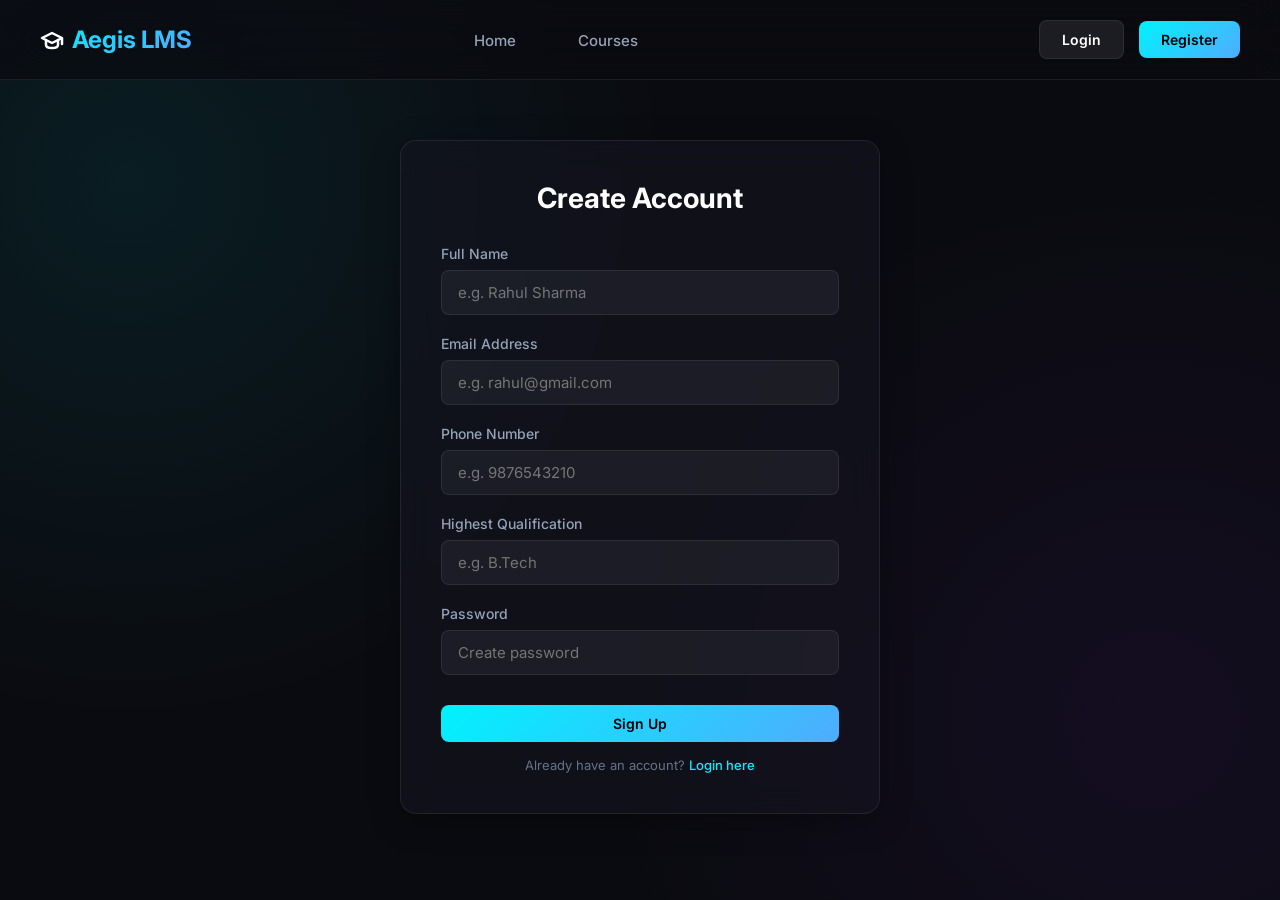
<file: Frontend/register.html>
<!DOCTYPE html>
<html lang="en">
<head>
    <meta charset="UTF-8">
    <meta name="viewport" content="width=device-width, initial-scale=1.0">
    <title>Register | Aegis LMS</title>
    <link rel="stylesheet" href="style.css">
</head>
<body id="page-register">
    <!-- Navigation Bar -->
    <nav class="navbar">
        <a href="index.html" class="logo">
            <svg width="24" height="24" viewBox="0 0 24 24" fill="none" stroke="currentColor" stroke-width="2.5" stroke-linecap="round" stroke-linejoin="round"><path d="M22 10v6M2 10l10-5 10 5-10 5z"></path><path d="M6 12v5c0 2 2 3 6 3s6-1 6-3v-5"></path></svg>
            Aegis LMS
        </a>
        <button class="mobile-nav-toggle" id="nav-toggle">☰</button>
        <ul class="nav-links" id="nav-links">
            <li><a href="index.html">Home</a></li>
            <li><a href="courses.html">Courses</a></li>
            <li><a href="dashboard.html" class="student-only">Dashboard</a></li>
            <li><a href="enrollments.html" class="student-only">Enrollments</a></li>
            <li><a href="assignments.html" class="student-only">Assignments</a></li>
            <li><a href="admin.html" class="admin-only">Admin Control</a></li>
        </ul>
        <div class="nav-buttons" id="auth-buttons">
            <a href="login.html" class="btn btn-secondary">Login</a>
            <a href="register.html" class="btn btn-primary active">Register</a>
        </div>
    </nav>

    <!-- Registration Card -->
    <main class="container">
        <div class="glass-panel auth-container">
            <h2 class="auth-title">Create Account</h2>
            <form id="register-form">
                <div class="form-group">
                    <label for="full_name">Full Name</label>
                    <input type="text" id="full_name" class="form-control" placeholder="e.g. Rahul Sharma" required>
                </div>
                <div class="form-group">
                    <label for="email">Email Address</label>
                    <input type="email" id="email" class="form-control" placeholder="e.g. rahul@gmail.com" required>
                </div>
                <div class="form-group">
                    <label for="phone">Phone Number</label>
                    <input type="tel" id="phone" class="form-control" placeholder="e.g. 9876543210" required>
                </div>
                <div class="form-group">
                    <label for="qualification">Highest Qualification</label>
                    <input type="text" id="qualification" class="form-control" placeholder="e.g. B.Tech" required>
                </div>
                <div class="form-group">
                    <label for="password">Password</label>
                    <input type="password" id="password" class="form-control" placeholder="Create password" required>
                </div>
                <button type="submit" class="btn btn-primary" style="width: 100%; margin-top: 10px;">Sign Up</button>
                <div class="form-text">
                    Already have an account? <a href="login.html">Login here</a>
                </div>
            </form>
        </div>
    </main>

    <script src="script.js"></script>
</body>
</html>
</file>
<file: Frontend/style.css>
/* Modern Glassmorphic Dark-Mode CSS Design System for LMS */
@import url('https://fonts.googleapis.com/css2?family=Inter:wght@300;400;500;600;700&display=swap');

:root {
    --bg-primary: #0a0b10;
    --bg-secondary: #12131a;
    --glass-bg: rgba(20, 21, 33, 0.6);
    --glass-border: rgba(255, 255, 255, 0.08);
    --glass-highlight: rgba(255, 255, 255, 0.03);
    
    --text-primary: #ffffff;
    --text-secondary: #94a3b8;
    --text-muted: #64748b;
    
    --accent-blue: #00f2fe;
    --accent-purple: #4facfe;
    --accent-violet: #8a2be2;
    --accent-gradient: linear-gradient(135deg, #00f2fe 0%, #4facfe 100%);
    --violet-gradient: linear-gradient(135deg, #7f00ff 0%, #e100ff 100%);
    --card-gradient: linear-gradient(135deg, rgba(255, 255, 255, 0.05) 0%, rgba(255, 255, 255, 0.01) 100%);
    
    --success: #10b981;
    --warning: #f59e0b;
    --danger: #ef4444;
    
    --transition-smooth: all 0.3s cubic-bezier(0.4, 0, 0.2, 1);
    --border-radius-sm: 8px;
    --border-radius-md: 16px;
    --border-radius-lg: 24px;
}

* {
    margin: 0;
    padding: 0;
    box-sizing: border-box;
    font-family: 'Inter', sans-serif;
}

body {
    background-color: var(--bg-primary);
    color: var(--text-primary);
    min-height: 100vh;
    overflow-x: hidden;
    background-image: 
        radial-gradient(circle at 10% 20%, rgba(0, 242, 254, 0.08) 0%, transparent 40%),
        radial-gradient(circle at 90% 80%, rgba(138, 43, 226, 0.08) 0%, transparent 40%);
    background-attachment: fixed;
}

/* Scrollbar styling */
::-webkit-scrollbar {
    width: 8px;
    height: 8px;
}
::-webkit-scrollbar-track {
    background: var(--bg-primary);
}
::-webkit-scrollbar-thumb {
    background: rgba(255, 255, 255, 0.1);
    border-radius: 4px;
}
::-webkit-scrollbar-thumb:hover {
    background: rgba(255, 255, 255, 0.2);
}

/* Glass Utility Classes */
.glass-panel {
    background: var(--glass-bg);
    backdrop-filter: blur(16px);
    -webkit-backdrop-filter: blur(16px);
    border: 1px solid var(--glass-border);
    border-radius: var(--border-radius-md);
    box-shadow: 0 8px 32px 0 rgba(0, 0, 0, 0.3);
}

.glass-card {
    background: var(--card-gradient);
    backdrop-filter: blur(12px);
    -webkit-backdrop-filter: blur(12px);
    border: 1px solid var(--glass-border);
    border-radius: var(--border-radius-md);
    transition: var(--transition-smooth);
    position: relative;
    overflow: hidden;
}
.glass-card:hover {
    transform: translateY(-5px);
    border-color: rgba(0, 242, 254, 0.3);
    box-shadow: 0 10px 25px -5px rgba(0, 242, 254, 0.15);
}

/* Typography & Layout */
a {
    color: inherit;
    text-decoration: none;
}

.container {
    max-width: 1200px;
    margin: 0 auto;
    padding: 0 20px;
}

/* Navbar */
.navbar {
    height: 80px;
    display: flex;
    align-items: center;
    justify-content: space-between;
    padding: 0 40px;
    position: sticky;
    top: 0;
    z-index: 100;
    border-bottom: 1px solid var(--glass-border);
    background: rgba(10, 11, 16, 0.7);
    backdrop-filter: blur(20px);
}

.logo {
    font-size: 24px;
    font-weight: 700;
    background: var(--accent-gradient);
    -webkit-background-clip: text;
    -webkit-text-fill-color: transparent;
    display: flex;
    align-items: center;
    gap: 8px;
}

.nav-links {
    display: flex;
    align-items: center;
    gap: 30px;
    list-style: none;
}

.nav-links a {
    font-size: 15px;
    font-weight: 500;
    color: var(--text-secondary);
    transition: var(--transition-smooth);
    padding: 8px 16px;
    border-radius: var(--border-radius-sm);
}

.nav-links a:hover, .nav-links a.active {
    color: var(--text-primary);
    background: var(--glass-highlight);
}

.nav-buttons {
    display: flex;
    gap: 15px;
    align-items: center;
}

/* Buttons */
.btn {
    padding: 10px 22px;
    border-radius: var(--border-radius-sm);
    font-weight: 600;
    font-size: 14px;
    cursor: pointer;
    border: none;
    transition: var(--transition-smooth);
    display: inline-flex;
    align-items: center;
    justify-content: center;
    gap: 8px;
}

.btn-primary {
    background: var(--accent-gradient);
    color: #000000;
}
.btn-primary:hover {
    box-shadow: 0 0 15px rgba(0, 242, 254, 0.4);
    transform: scale(1.02);
}

.btn-secondary {
    background: rgba(255, 255, 255, 0.08);
    color: var(--text-primary);
    border: 1px solid var(--glass-border);
}
.btn-secondary:hover {
    background: rgba(255, 255, 255, 0.15);
}

.btn-danger {
    background: var(--danger);
    color: white;
}
.btn-danger:hover {
    box-shadow: 0 0 15px rgba(239, 68, 68, 0.4);
    transform: scale(1.02);
}

.btn-success {
    background: var(--success);
    color: white;
}
.btn-success:hover {
    box-shadow: 0 0 15px rgba(16, 185, 129, 0.4);
    transform: scale(1.02);
}

/* Hero Section */
.hero {
    padding: 100px 0;
    text-align: center;
    position: relative;
}

.hero h1 {
    font-size: 56px;
    font-weight: 800;
    line-height: 1.2;
    margin-bottom: 20px;
    background: linear-gradient(to right, #ffffff, #94a3b8);
    -webkit-background-clip: text;
    -webkit-text-fill-color: transparent;
}

.hero h1 span {
    background: var(--accent-gradient);
    -webkit-background-clip: text;
    -webkit-text-fill-color: transparent;
}

.hero p {
    font-size: 18px;
    color: var(--text-secondary);
    max-width: 600px;
    margin: 0 auto 40px auto;
}

/* Feature Section */
.section-title {
    font-size: 32px;
    font-weight: 700;
    text-align: center;
    margin-bottom: 40px;
    position: relative;
}
.section-title::after {
    content: '';
    display: block;
    width: 60px;
    height: 4px;
    background: var(--accent-gradient);
    margin: 12px auto 0 auto;
    border-radius: 2px;
}

.courses-grid {
    display: grid;
    grid-template-columns: repeat(auto-fill, minmax(320px, 1fr));
    gap: 30px;
    margin-bottom: 60px;
}

/* Forms styling */
.auth-container {
    max-width: 480px;
    margin: 60px auto;
    padding: 40px;
}

.auth-title {
    font-size: 28px;
    font-weight: 700;
    text-align: center;
    margin-bottom: 30px;
}

.form-group {
    margin-bottom: 20px;
}

.form-group label {
    display: block;
    font-size: 14px;
    color: var(--text-secondary);
    margin-bottom: 8px;
    font-weight: 500;
}

.form-control {
    width: 100%;
    padding: 12px 16px;
    background: rgba(255, 255, 255, 0.05);
    border: 1px solid var(--glass-border);
    border-radius: var(--border-radius-sm);
    color: var(--text-primary);
    font-size: 15px;
    outline: none;
    transition: var(--transition-smooth);
}
.form-control:focus {
    border-color: var(--accent-blue);
    background: rgba(255, 255, 255, 0.08);
    box-shadow: 0 0 10px rgba(0, 242, 254, 0.2);
}

.form-text {
    font-size: 13px;
    color: var(--text-muted);
    margin-top: 15px;
    text-align: center;
}
.form-text a {
    color: var(--accent-blue);
    font-weight: 500;
}

/* Dashboards layout */
.dashboard-layout {
    display: flex;
    min-height: calc(100vh - 80px);
}

.sidebar {
    width: 260px;
    border-right: 1px solid var(--glass-border);
    background: rgba(10, 11, 16, 0.5);
    padding: 30px 20px;
    display: flex;
    flex-direction: column;
    gap: 8px;
}

.sidebar-link {
    display: flex;
    align-items: center;
    gap: 12px;
    padding: 12px 16px;
    border-radius: var(--border-radius-sm);
    color: var(--text-secondary);
    font-weight: 500;
    font-size: 15px;
    transition: var(--transition-smooth);
    cursor: pointer;
}
.sidebar-link:hover, .sidebar-link.active {
    color: var(--text-primary);
    background: var(--glass-highlight);
}
.sidebar-link.active {
    border-left: 3px solid var(--accent-blue);
    background: rgba(0, 242, 254, 0.05);
}

.dashboard-content {
    flex: 1;
    padding: 40px;
    overflow-y: auto;
}

.stats-grid {
    display: grid;
    grid-template-columns: repeat(auto-fit, minmax(200px, 1fr));
    gap: 20px;
    margin-bottom: 40px;
}

.stat-card {
    padding: 24px;
    text-align: center;
}

.stat-value {
    font-size: 36px;
    font-weight: 700;
    background: var(--accent-gradient);
    -webkit-background-clip: text;
    -webkit-text-fill-color: transparent;
    margin: 10px 0;
}

.stat-label {
    font-size: 14px;
    color: var(--text-secondary);
    font-weight: 500;
}

/* Tables styling */
.table-container {
    width: 100%;
    overflow-x: auto;
    margin-top: 20px;
    border-radius: var(--border-radius-md);
    border: 1px solid var(--glass-border);
}

.custom-table {
    width: 100%;
    border-collapse: collapse;
    text-align: left;
}

.custom-table th {
    background: rgba(255, 255, 255, 0.04);
    padding: 16px 20px;
    font-weight: 600;
    font-size: 14px;
    color: var(--text-secondary);
    border-bottom: 1px solid var(--glass-border);
}

.custom-table td {
    padding: 16px 20px;
    font-size: 14px;
    color: var(--text-primary);
    border-bottom: 1px solid var(--glass-border);
}

.custom-table tr:last-child td {
    border-bottom: none;
}

.custom-table tr:hover td {
    background: rgba(255, 255, 255, 0.02);
}

/* Status Badges */
.badge {
    padding: 4px 10px;
    border-radius: 20px;
    font-size: 12px;
    font-weight: 600;
    display: inline-block;
}

.badge-paid, .badge-active, .badge-evaluated, .badge-completed {
    background: rgba(16, 185, 129, 0.15);
    color: var(--success);
}

.badge-pending, .badge-submitted {
    background: rgba(245, 158, 11, 0.15);
    color: var(--warning);
}

.badge-cancelled {
    background: rgba(239, 68, 68, 0.15);
    color: var(--danger);
}

/* Course Card Details */
.course-card-body {
    padding: 24px;
}

.course-category {
    font-size: 12px;
    font-weight: 600;
    color: var(--accent-blue);
    text-transform: uppercase;
    letter-spacing: 1px;
    margin-bottom: 8px;
}

.course-title {
    font-size: 20px;
    font-weight: 700;
    margin-bottom: 12px;
    line-height: 1.4;
}

.course-meta {
    display: flex;
    justify-content: space-between;
    font-size: 13px;
    color: var(--text-secondary);
    margin-bottom: 20px;
    border-top: 1px solid rgba(255, 255, 255, 0.05);
    padding-top: 15px;
}

.course-price-row {
    display: flex;
    justify-content: space-between;
    align-items: center;
}

.course-price {
    font-size: 22px;
    font-weight: 700;
    color: var(--text-primary);
}

/* Progress bar */
.progress-container {
    margin-top: 15px;
}

.progress-header {
    display: flex;
    justify-content: space-between;
    font-size: 13px;
    margin-bottom: 6px;
}

.progress-bar-bg {
    width: 100%;
    height: 8px;
    background: rgba(255, 255, 255, 0.1);
    border-radius: 4px;
    overflow: hidden;
}

.progress-bar-fill {
    height: 100%;
    background: var(--accent-gradient);
    border-radius: 4px;
    width: 0%;
    transition: width 0.5s ease-in-out;
}

/* Search and Filters Bar */
.filter-bar {
    display: flex;
    gap: 15px;
    margin-bottom: 30px;
    flex-wrap: wrap;
}

.filter-input {
    flex: 1;
    min-width: 250px;
}

.filter-select {
    min-width: 150px;
    background: rgba(255, 255, 255, 0.05);
    border: 1px solid var(--glass-border);
    color: var(--text-primary);
    padding: 12px 16px;
    border-radius: var(--border-radius-sm);
    outline: none;
    cursor: pointer;
}
.filter-select option {
    background: var(--bg-secondary);
    color: var(--text-primary);
}

/* Modals */
.modal {
    position: fixed;
    top: 0;
    left: 0;
    width: 100%;
    height: 100%;
    background: rgba(0, 0, 0, 0.6);
    backdrop-filter: blur(8px);
    display: none;
    align-items: center;
    justify-content: center;
    z-index: 1000;
    padding: 20px;
}

.modal-content {
    max-width: 600px;
    width: 100%;
    padding: 30px;
    position: relative;
}

.close-btn {
    position: absolute;
    right: 20px;
    top: 20px;
    font-size: 24px;
    cursor: pointer;
    color: var(--text-secondary);
    transition: var(--transition-smooth);
}
.close-btn:hover {
    color: var(--text-primary);
}

/* Admin panel sections and tabs */
.tab-headers {
    display: flex;
    gap: 10px;
    margin-bottom: 30px;
    border-bottom: 1px solid var(--glass-border);
    padding-bottom: 10px;
    flex-wrap: wrap;
}

.tab-btn {
    padding: 10px 20px;
    border-radius: var(--border-radius-sm);
    font-weight: 600;
    font-size: 14px;
    cursor: pointer;
    background: transparent;
    border: none;
    color: var(--text-secondary);
    transition: var(--transition-smooth);
}
.tab-btn:hover, .tab-btn.active {
    color: var(--text-primary);
    background: var(--glass-highlight);
}
.tab-btn.active {
    background: var(--accent-gradient);
    color: #000000;
}

.tab-pane {
    display: none;
}
.tab-pane.active {
    display: block;
    animation: fadeIn 0.4s ease;
}

@keyframes fadeIn {
    from { opacity: 0; transform: translateY(10px); }
    to { opacity: 1; transform: translateY(0); }
}

/* Admin Actions Cell */
.actions-cell {
    display: flex;
    gap: 8px;
}

.btn-icon {
    width: 32px;
    height: 32px;
    border-radius: var(--border-radius-sm);
    display: inline-flex;
    align-items: center;
    justify-content: center;
    border: 1px solid var(--glass-border);
    cursor: pointer;
    background: rgba(255, 255, 255, 0.05);
    color: var(--text-primary);
    transition: var(--transition-smooth);
}
.btn-icon:hover {
    background: rgba(255, 255, 255, 0.15);
}
.btn-icon-edit:hover {
    border-color: var(--warning);
    color: var(--warning);
}
.btn-icon-delete:hover {
    border-color: var(--danger);
    color: var(--danger);
}

/* Responsive Mobile Navigation */
.mobile-nav-toggle {
    display: none;
    font-size: 24px;
    background: none;
    border: none;
    color: var(--text-primary);
    cursor: pointer;
}

@media (max-width: 900px) {
    .navbar {
        padding: 0 20px;
    }
    
    .nav-links {
        display: none;
        flex-direction: column;
        position: absolute;
        top: 80px;
        left: 0;
        width: 100%;
        background: rgba(10, 11, 16, 0.95);
        backdrop-filter: blur(20px);
        padding: 20px;
        border-bottom: 1px solid var(--glass-border);
        gap: 15px;
    }
    .nav-links.open {
        display: flex;
    }
    
    .mobile-nav-toggle {
        display: block;
    }
    
    .dashboard-layout {
        flex-direction: column;
    }
    
    .sidebar {
        width: 100%;
        border-right: none;
        border-bottom: 1px solid var(--glass-border);
        flex-direction: row;
        overflow-x: auto;
        padding: 15px;
    }
    .sidebar-link {
        white-space: nowrap;
    }
    
    .hero h1 {
        font-size: 40px;
    }
}
</file>
